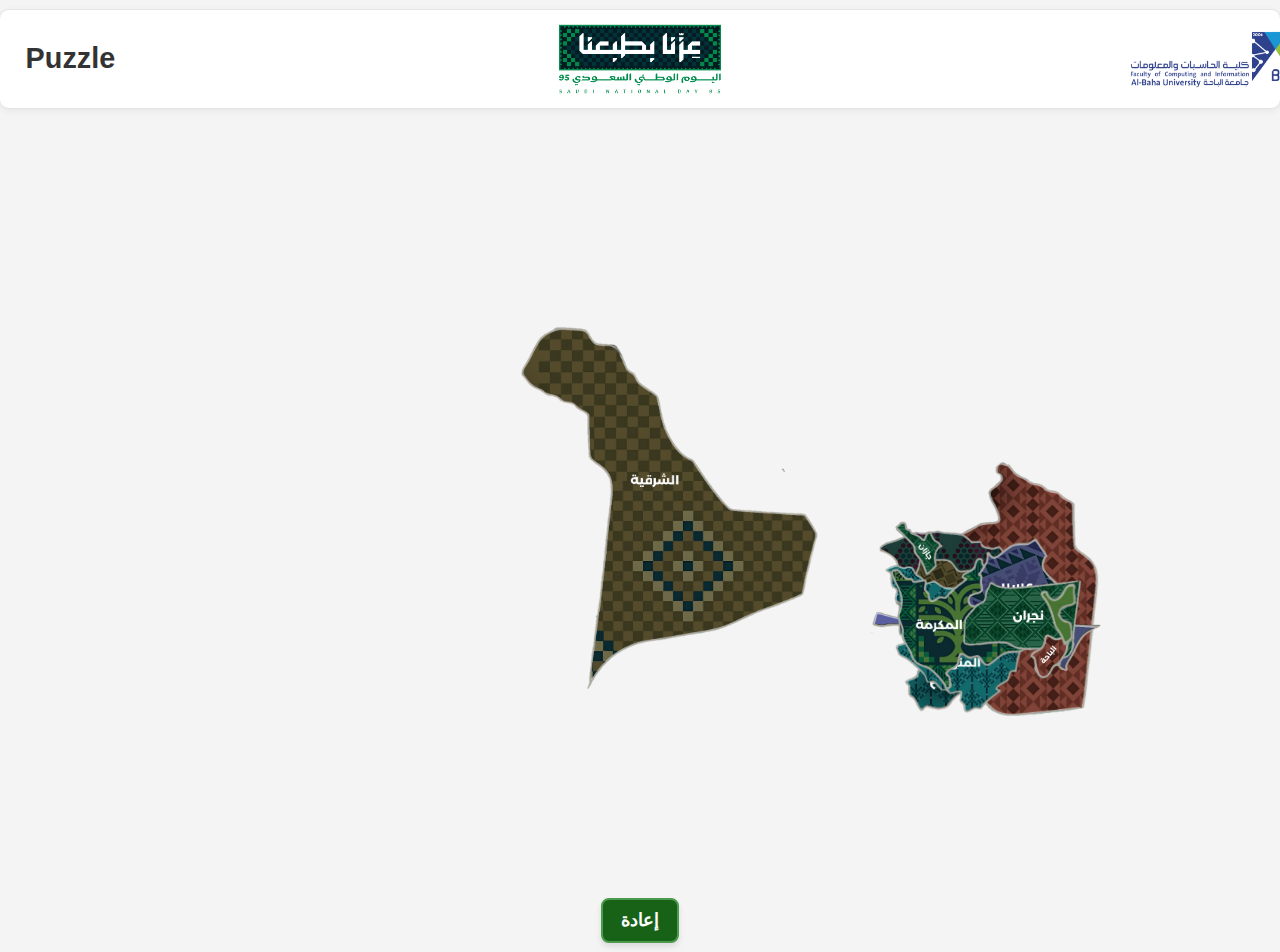
<file: index.html>
<!DOCTYPE html>
<html lang="ar">

<head>
    <meta charset="UTF-8">
    <meta name="viewport" content="width=device-width, initial-scale=1.0">
    <title>Puzzle</title>
    <link rel="stylesheet" href="style.css">
</head>

<body>
    <header id="site-header" dir="rtl">
        <div class="logo-right" aria-label="الشعار القديم">
            <img id="site-logo" src="images/logo.png" alt="شعار الموقع" />
        </div>

        <div class="logo" aria-label="الشعار الأخضر">
            <img id="site-GreenLogo" src="images/GreenLogo.png" alt="شعار الموقع" />
        </div>
        
        <h1>Puzzle</h1>
        
        </header>

    <div id="toolbar" dir="rtl">
        <button id="resetBtn">إعادة </button>
    </div>
    <div id="workspace">
        <div id="puzzle-container">
        <img src="images/alsh.png" class="draggable" id="alsh" style="width: 300px; left: 0px; top: 0px;">

        <img src="images/riyadh.png" class="draggable" id="riyadh" style="width: 180px; left: 350px; top: 100px;">

        <img src="images/Jouf1.png" class="draggable" id="jouf" style="width: 200px; left: 350px; top: 100px;">

        <img src="images/Jouf2.png" class="draggable" id="jouf" style="width: 180px; left: 350px; top: 100px;">

        <img src="images/Hail.png" class="draggable" id="Hail" style="width: 150px; left: 350px; top: 100px;">

        <img src="images/qas.png" class="draggable" id="qassem" style="width: 100px; left: 350px; top: 100px;">

        <img src="images/tabuk.png" class="draggable" id="tabuk" style="width: 140px; left: 350px; top: 100px;">

        <img src="images/almden.png" class="draggable" id="almdenah" style="width: 140px; left: 350px; top: 100px;">

        <img src="images/makkah.png" class="draggable" id="makkah" style="width: 140px; left: 350px; top: 100px;">

        <img src="images/asser.png" class="draggable" id="asser" style="width: 95px; left: 350px; top: 100px;">

        <img src="images/njran.png" class="draggable" id="njran" style="width: 120px; left: 350px; top: 100px;">

        <img src="images/albaha.png" class="draggable" id="njran" style="width: 40px; left: 350px; top: 100px;">

        <img src="images/green.png" class="draggable" id="njran" style="width: 40px; left: 350px; top: 100px;">
        
        <img src="images/jazan.png" class="draggable" id="njran" style="width: 50px; left: 350px; top: 100px;">


        </div>
        <div id="pieces-bin" aria-label="لوحة القطع"></div>
    </div>

    <script src="script.js"></script>
</body>

</html>
</file>
<file: style.css>
body {
    font-family: Arial, sans-serif;
    display: flex;
    flex-direction: column;
    align-items: center;
    margin: 1vh 0;
    background-color: #f4f4f4;
    overscroll-behavior: none;
    touch-action: pan-y;
}

#site-header {
    width: 96%;
    max-width: 1600px;

    display: flex;
    justify-content: space-between;
    align-items: center;

    gap: 15px;
    padding: 0.3vw 2vw;
    background: #ffffff;
    border: 1px solid #e5e5e5;
    border-radius: 10px;
    box-shadow: 0 2px 6px rgba(0,0,0,0.06);
    margin-bottom: 1vh;
}

#site-header h1 {
    margin: 0;
    font-size: clamp(1.2rem, 3vw, 1.8rem);
    color: #333;
    order: 3;
    flex-grow: 0;
}

.logo {
    display: flex;
    align-items: center;
    justify-content: center;
    flex-grow: 1;
    order: 2;
}

.logo-right {
    display: flex;
    align-items: center;
    justify-content: center;
    order: 1;
    flex-grow: 0;
}

#site-GreenLogo, #site-logo {
    width: 10vh;
    height: 10vh;

    transform: scale(1.8);
    transform-origin: center;

    object-fit: contain;
    display: block;
}

#toolbar {
    display: flex;
    gap: 12px;
    align-items: center;
    order: 4;
    margin-top: 15px;
}

#toolbar button {
    padding: 10px 18px;
    border: 2px solid #4c9b4c;
    background: #186218;
    color: white;
    font-size: 1.1rem;
    font-weight: bold;
    border-radius: 8px;
    cursor: pointer;
    transition: background 0.2s ease, transform 0.1s ease;
    box-shadow: 0 4px 6px rgba(0, 0, 0, 0.1);
}

#toolbar button:hover {
    background: #61ac61;
    transform: translateY(-1px);
    box-shadow: 0 6px 8px rgba(0, 0, 0, 0.15);
}

h1 {
    color: #333;
}

#workspace {
    display: flex;
    flex-direction: column;
    align-items: center;
    width: 98%;
    max-width: 1200px;
}

#puzzle-container {
    width: 100%;
    height: 85vh;
    max-height: 1000px;

    border: none;
    background-color: transparent;
    box-shadow: none;

    position: relative;
    overflow: visible;

    touch-action: none;
    overscroll-behavior-y: contain;
    flex-grow: 1;
    flex-shrink: 0;
    z-index: 2;
}

.draggable {
    position: absolute;
    will-change: transform;
    transition: filter 0.1s ease;
    cursor: grab;
    z-index: 10;
    top: 0;
    left: 0;
    touch-action: none;
    user-select: none;
    -webkit-user-drag: none;
    pointer-events: auto;

    width: clamp(60px, 20vw, 180px);
    height: auto;
}

.draggable.dragging {
    filter: drop-shadow(0 8px 20px rgba(0, 0, 0, 0.3));
    z-index: 100;
}

@media (max-width: 600px) {
    #site-header {
        flex-direction: column;
        gap: 8px;
        padding: 10px 5px;
        width: 100%;
    }

    #site-GreenLogo, #site-logo {
        width: 8vh;
        height: 8vh;
        transform: scale(1.2);
    }

    #site-header h1, .logo, .logo-right, #toolbar {
        width: 100%;
        text-align: center;
        justify-content: center;
        margin: 0 !important;
    }

    #site-header h1 { order: 1; font-size: 1.5rem; }
    .logo { order: 2; }
    .logo-right { order: 3; }
    #toolbar { order: 4; margin-top: 5px; }

    .draggable {
        width: clamp(40px, 30vw, 150px);
    }
}
</file>
